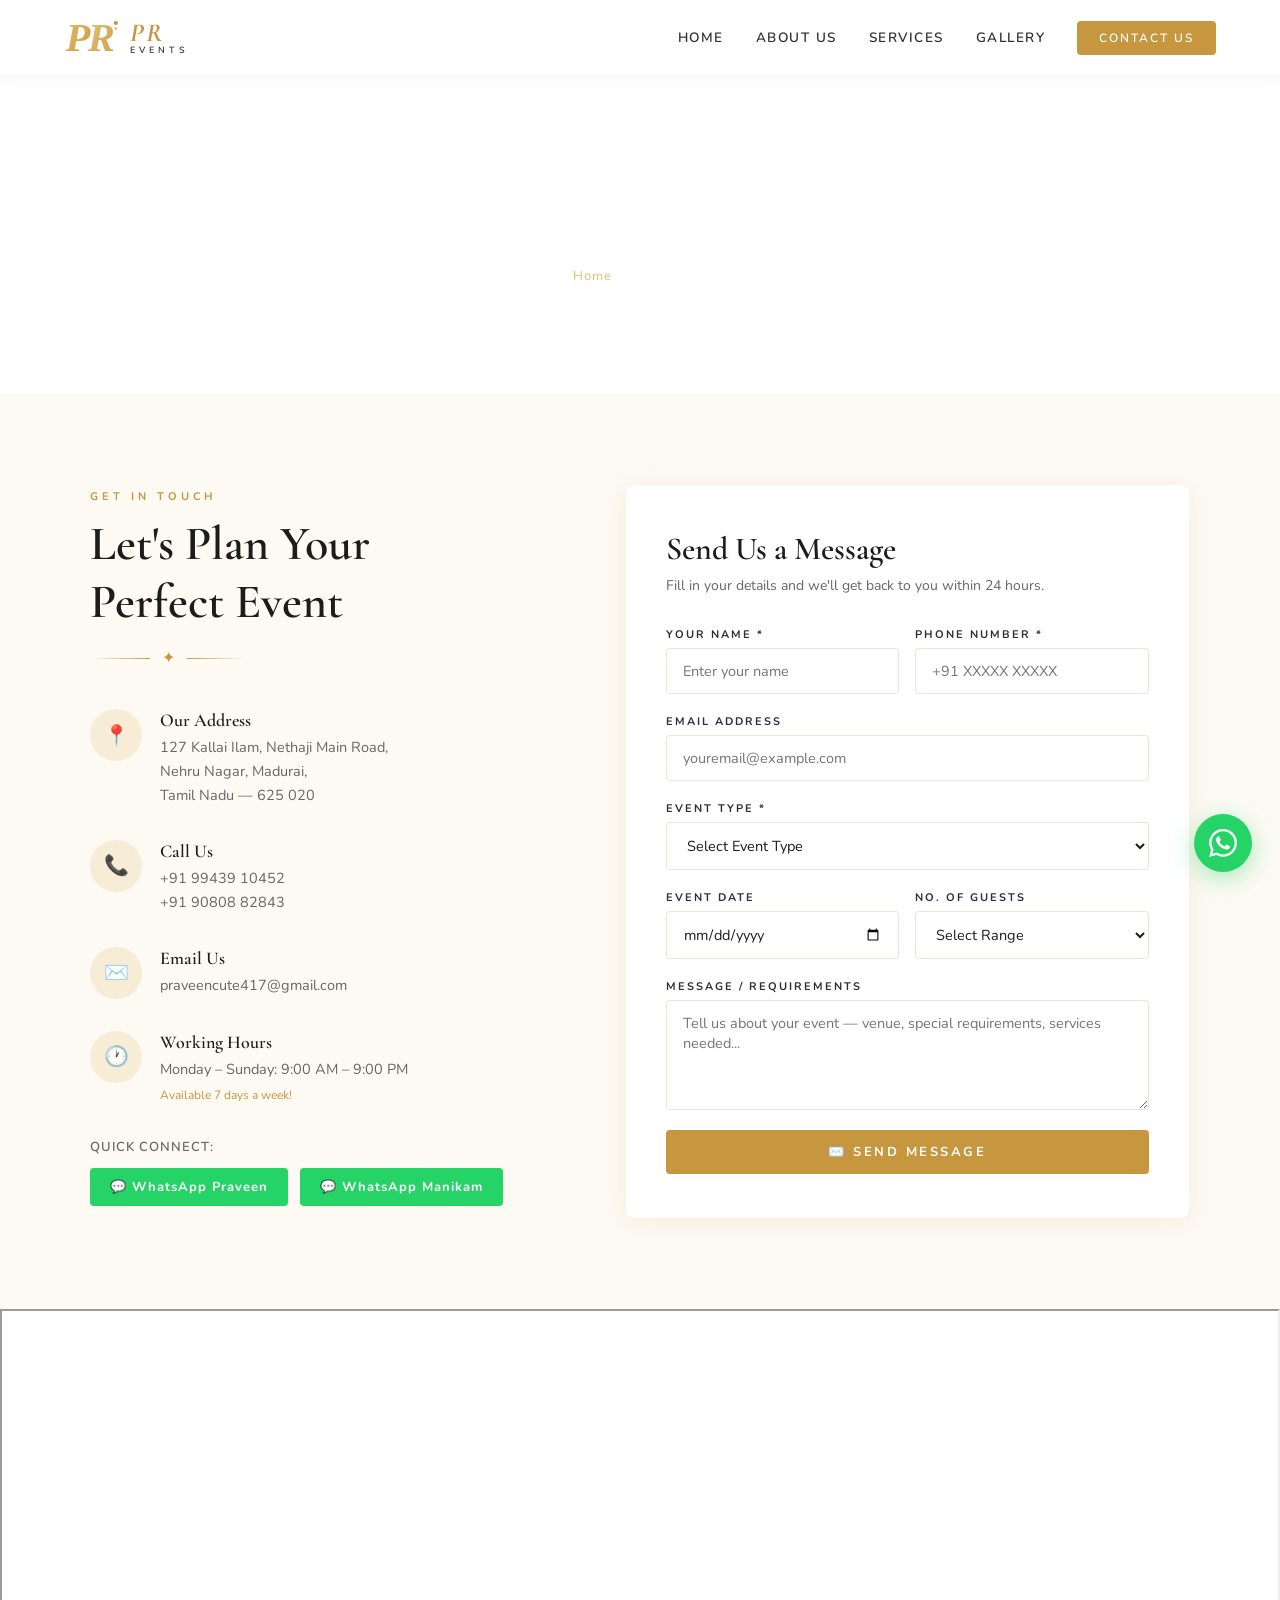
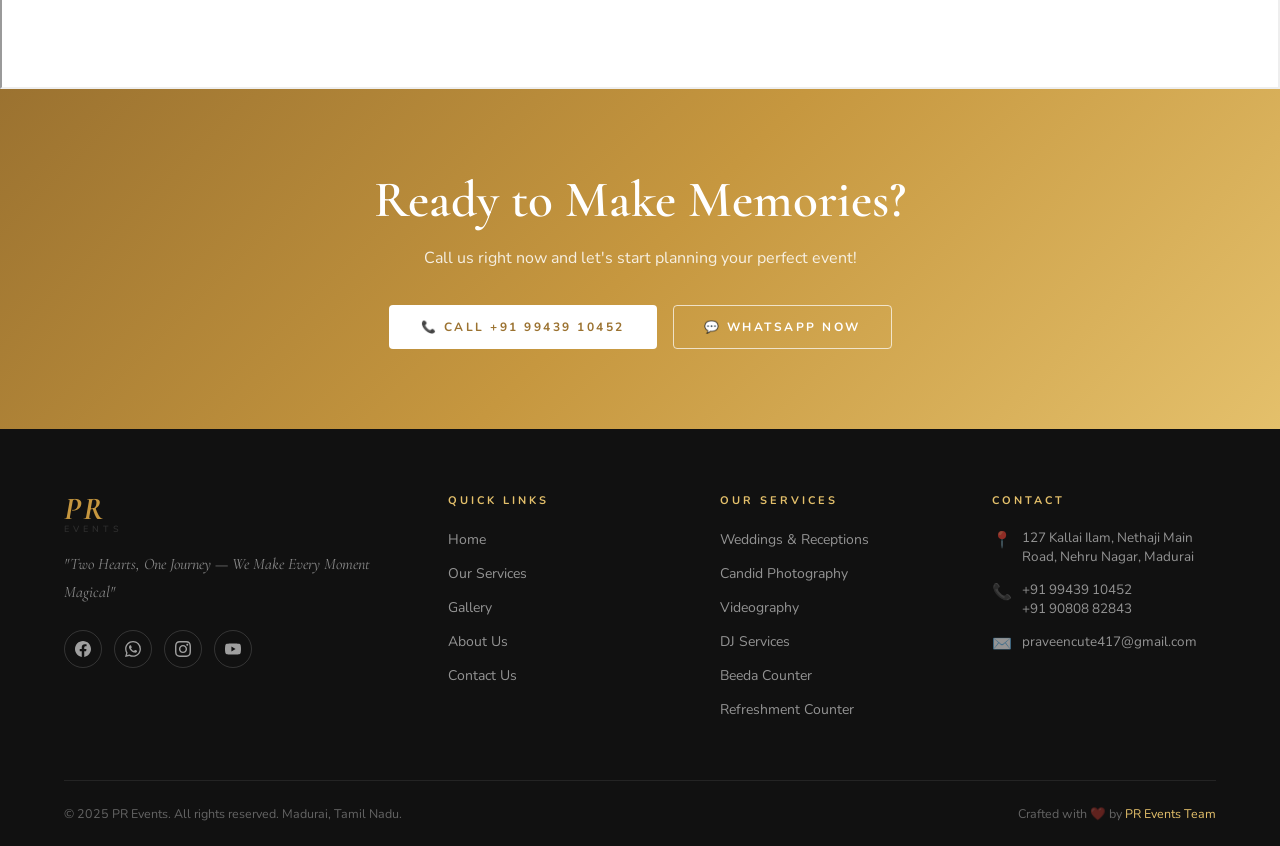
<file: contact.html>
<!DOCTYPE html>
<html lang="en">
<head>
  <meta charset="UTF-8" />
  <meta name="viewport" content="width=device-width, initial-scale=1.0" />

  <title>Contact Us | PR Events Madurai | +91 99439 10452</title>
  <meta name="description" content="Contact PR Events Madurai for wedding planning, candid photography, DJ services, and more. Call +91 99439 10452 or +91 90808 82843. Located at Nehru Nagar, Madurai." />
  <meta name="keywords" content="contact PR Events Madurai, book wedding planner Madurai, event booking Madurai, PR Events phone number, event planner near me Madurai" />
  <meta name="robots" content="index, follow" />
  <link rel="canonical" href="https://pr-events.vercel.app/contact.html" />
  <meta property="og:title" content="Contact PR Events Madurai | Book Your Event" />
  <meta property="og:description" content="Get in touch with PR Events Madurai for bookings and enquiries. Call +91 99439 10452." />
  <meta property="og:url" content="https://pr-events.vercel.app/contact.html" />
  <meta property="og:type" content="website" />

  <script type="application/ld+json">
  {
    "@context": "https://schema.org",
    "@type": "LocalBusiness",
    "name": "PR Events",
    "telephone": ["+919943910452", "+919080882843"],
    "email": "praveencute417@gmail.com",
    "address": {
      "@type": "PostalAddress",
      "streetAddress": "127 Kallai Ilam, Nethaji Main Road, Nehru Nagar",
      "addressLocality": "Madurai",
      "addressRegion": "Tamil Nadu",
      "postalCode": "625020",
      "addressCountry": "IN"
    },
    "geo": {
      "@type": "GeoCoordinates",
      "latitude": 9.9252,
      "longitude": 78.1198
    },
    "url": "https://www.preventsmaurai.com",
    "openingHoursSpecification": {
      "@type": "OpeningHoursSpecification",
      "dayOfWeek": ["Monday","Tuesday","Wednesday","Thursday","Friday","Saturday","Sunday"],
      "opens": "09:00",
      "closes": "21:00"
    }
  }
  </script>

  <link rel="stylesheet" href="style.css" />
  <link rel="icon" href="data:image/svg+xml,<svg xmlns='http://www.w3.org/2000/svg' viewBox='0 0 32 32'><text y='26' font-size='28' font-family='Georgia' font-style='italic' fill='%23C6973F'>P</text></svg>" />
</head>
<body>

  <!-- PAGE HERO -->
  <div class="page-hero" style="margin-top:74px;">
    <div class="page-hero-bg" style="background-image: url('https://images.unsplash.com/photo-1511795409834-ef04bbd61622?w=1400&q=80');"></div>
    <div class="page-hero-content">
      <h1>Contact Us</h1>
      <p class="breadcrumb"><a href="index.html">Home</a> &nbsp;/&nbsp; Contact Us</p>
    </div>
  </div>

  <!-- CONTACT SECTION -->
  <section style="background: var(--cream);">
    <div class="contact-layout">
      <!-- Info -->
      <div class="reveal">
        <div class="section-header" style="text-align:left; margin-bottom:40px;">
          <span class="section-tag">Get In Touch</span>
          <h2 class="section-title">Let's Plan Your<br/>Perfect Event</h2>
          <div class="section-line" style="justify-content:flex-start;"><span>✦</span></div>
        </div>

        <div class="contact-info-item">
          <div class="contact-icon">📍</div>
          <div>
            <h4>Our Address</h4>
            <p>127 Kallai Ilam, Nethaji Main Road,<br/>Nehru Nagar, Madurai,<br/>Tamil Nadu — 625 020</p>
          </div>
        </div>

        <div class="contact-info-item">
          <div class="contact-icon">📞</div>
          <div>
            <h4>Call Us</h4>
            <a href="tel:+919943910452">+91 99439 10452</a><br/>
            <a href="tel:+919080882843">+91 90808 82843</a>
          </div>
        </div>

        <div class="contact-info-item">
          <div class="contact-icon">✉️</div>
          <div>
            <h4>Email Us</h4>
            <a href="mailto:praveencute417@gmail.com">praveencute417@gmail.com</a>
          </div>
        </div>

        <div class="contact-info-item">
          <div class="contact-icon">🕐</div>
          <div>
            <h4>Working Hours</h4>
            <p>Monday – Sunday: 9:00 AM – 9:00 PM</p>
            <p style="font-size:12px; color:var(--gold); margin-top:4px;">Available 7 days a week!</p>
          </div>
        </div>

        <!-- Quick WhatsApp -->
        <div style="margin-top: 24px;">
          <p style="font-size:13px; color:var(--gray); margin-bottom:12px; font-weight:600; letter-spacing:1px; text-transform:uppercase;">Quick Connect:</p>
          <div style="display:flex; gap:12px; flex-wrap:wrap;">
            <a href="https://wa.me/919943910452?text=Hello%20PR%20Events!%20I%20am%20interested%20in%20your%20event%20services." 
               target="_blank"
               style="display:inline-flex; align-items:center; gap:8px; background:#25D366; color:white; padding:10px 20px; border-radius:4px; font-size:13px; font-weight:700; letter-spacing:1px; transition:all 0.3s;">
              💬 WhatsApp Praveen
            </a>
            <a href="https://wa.me/919080882843?text=Hello!%20I%20am%20interested%20in%20PR%20Events%20services." 
               target="_blank"
               style="display:inline-flex; align-items:center; gap:8px; background:#25D366; color:white; padding:10px 20px; border-radius:4px; font-size:13px; font-weight:700; letter-spacing:1px; transition:all 0.3s;">
              💬 WhatsApp Manikam
            </a>
          </div>
        </div>
      </div>

      <!-- Form -->
      <div class="contact-form reveal">
        <h2>Send Us a Message</h2>
        <p>Fill in your details and we'll get back to you within 24 hours.</p>

        <form id="contactForm" action="https://formspree.io/f/YOUR_FORM_ID" method="POST">
          <div class="form-row">
            <div class="form-group">
              <label for="name">Your Name *</label>
              <input type="text" id="name" name="name" placeholder="Enter your name" required />
            </div>
            <div class="form-group">
              <label for="phone">Phone Number *</label>
              <input type="tel" id="phone" name="phone" placeholder="+91 XXXXX XXXXX" required />
            </div>
          </div>

          <div class="form-group">
            <label for="email">Email Address</label>
            <input type="email" id="email" name="email" placeholder="youremail@example.com" />
          </div>

          <div class="form-group">
            <label for="event">Event Type *</label>
            <select id="event" name="event_type" required>
              <option value="" disabled selected>Select Event Type</option>
              <option value="Wedding & Reception">💍 Wedding & Reception</option>
              <option value="Birthday Party">🎂 Birthday Party</option>
              <option value="Corporate Event">🏢 Corporate Event</option>
              <option value="Baby Shower">🌸 Baby Shower</option>
              <option value="Bridal Shower">💐 Bridal Shower</option>
              <option value="Anniversary">💞 Anniversary</option>
              <option value="Office Party">🎉 Office Party</option>
              <option value="Photography & Video">📸 Photography & Video Only</option>
              <option value="DJ Service">🎧 DJ Service Only</option>
              <option value="Other">Other</option>
            </select>
          </div>

          <div class="form-row">
            <div class="form-group">
              <label for="date">Event Date</label>
              <input type="date" id="date" name="event_date" />
            </div>
            <div class="form-group">
              <label for="guests">No. of Guests</label>
              <select id="guests" name="guests">
                <option value="">Select Range</option>
                <option>Below 100</option>
                <option>100 – 300</option>
                <option>300 – 500</option>
                <option>500 – 1000</option>
                <option>Above 1000</option>
              </select>
            </div>
          </div>

          <div class="form-group">
            <label for="message">Message / Requirements</label>
            <textarea id="message" name="message" placeholder="Tell us about your event — venue, special requirements, services needed..."></textarea>
          </div>

          <button type="submit" class="btn btn-gold" style="width:100%; justify-content:center; font-size:13px;">
            ✉️ Send Message
          </button>
        </form>

        <div class="form-success" id="formSuccess">
          <p>✅ Thank you! We'll reach out to you soon.<br/>
          <span style="font-size:16px; font-family:'Nunito',sans-serif; color:var(--gray);">For urgent enquiries, call us directly.</span></p>
        </div>
      </div>
    </div>
  </section>

  <!-- MAP -->
  <div class="map-section">
    <iframe 
      src="https://www.google.com/maps/embed?pb=!1m18!1m12!1m3!1d3929.971637760474!2d78.11982!3d9.9252!2m3!1f0!2f0!3f0!3m2!1i1024!2i768!4f13.1!3m3!1m2!1s0x0%3A0x0!2zOcKwNTUnMzAuNyJOIDc4wrAwNycxMS40IkU!5e0!3m2!1sen!2sin!4v1620000000000!5m2!1sen!2sin" 
      allowfullscreen="" 
      loading="lazy" 
      referrerpolicy="no-referrer-when-downgrade"
      title="PR Events Madurai Location - Nehru Nagar">
    </iframe>
  </div>

  <!-- CTA -->
  <section class="cta-section">
    <h2>Ready to Make Memories?</h2>
    <p>Call us right now and let's start planning your perfect event!</p>
    <div class="cta-btns">
      <a href="tel:+919943910452" class="btn-white">📞 Call +91 99439 10452</a>
      <a href="https://wa.me/919943910452" class="btn btn-outline" target="_blank">💬 WhatsApp Now</a>
    </div>
  </section>

  <script src="shared.js"></script>
  <script>
    // Form submit
    const form = document.getElementById('contactForm');
    const successMsg = document.getElementById('formSuccess');

    form.addEventListener('submit', async (e) => {
      e.preventDefault();
      const btn = form.querySelector('button[type="submit"]');
      btn.textContent = '⏳ Sending...';
      btn.disabled = true;

      // Formspree integration (replace YOUR_FORM_ID with actual ID from formspree.io)
      try {
        const data = new FormData(form);
        const response = await fetch(form.action, {
          method: 'POST',
          body: data,
          headers: { 'Accept': 'application/json' }
        });

        if (response.ok) {
          form.style.display = 'none';
          successMsg.style.display = 'block';
        } else {
          alert('Something went wrong. Please call us directly at +91 99439 10452.');
          btn.textContent = '✉️ Send Message';
          btn.disabled = false;
        }
      } catch {
        // If Formspree not configured yet, show success for demo
        form.style.display = 'none';
        successMsg.style.display = 'block';
      }
    });
  </script>
</body>
</html>
</file>
<file: style.css>
@import url('https://fonts.googleapis.com/css2?family=Cormorant+Garamond:ital,wght@0,300;0,400;0,500;0,600;0,700;1,400;1,600&family=Nunito:wght@300;400;500;600;700&display=swap');

/* ===== ROOT VARIABLES ===== */
:root {
  --gold: #C6973F;
  --gold-light: #E4C06B;
  --gold-pale: #F7EDD6;
  --gold-dark: #9B7230;
  --dark: #1C1C1C;
  --charcoal: #2E2E2E;
  --gray: #666666;
  --light-gray: #F5F5F5;
  --white: #FFFFFF;
  --cream: #FDFAF4;
  --shadow: 0 4px 24px rgba(198,151,63,0.12);
  --shadow-deep: 0 12px 48px rgba(0,0,0,0.12);
  --radius: 8px;
  --transition: all 0.35s cubic-bezier(0.25, 0.8, 0.25, 1);
}

* { margin: 0; padding: 0; box-sizing: border-box; }
html { scroll-behavior: smooth; }

body {
  font-family: 'Nunito', sans-serif;
  color: var(--dark);
  background: var(--white);
  overflow-x: hidden;
}

a { text-decoration: none; color: inherit; }
img { max-width: 100%; display: block; }
ul { list-style: none; }

/* ===== SCROLLBAR ===== */
::-webkit-scrollbar { width: 6px; }
::-webkit-scrollbar-track { background: var(--light-gray); }
::-webkit-scrollbar-thumb { background: var(--gold); border-radius: 3px; }

/* ===== NAVBAR ===== */
.navbar {
  position: fixed;
  top: 0; left: 0; right: 0;
  z-index: 1000;
  background: rgba(255,255,255,0.97);
  backdrop-filter: blur(12px);
  box-shadow: 0 2px 20px rgba(198,151,63,0.10);
  padding: 0 5%;
  display: flex;
  align-items: center;
  justify-content: space-between;
  height: 74px;
  transition: var(--transition);
}

.navbar.scrolled {
  height: 62px;
  box-shadow: 0 4px 24px rgba(0,0,0,0.10);
}

.nav-logo {
  display: flex;
  align-items: center;
  gap: 10px;
}

.logo-svg {
  width: 56px;
  height: 48px;
}

.logo-text {
  display: flex;
  flex-direction: column;
  line-height: 1;
}

.logo-main {
  font-family: 'Cormorant Garamond', serif;
  font-size: 26px;
  font-weight: 700;
  color: var(--gold);
  letter-spacing: 2px;
  font-style: italic;
}

.logo-sub {
  font-family: 'Nunito', sans-serif;
  font-size: 9px;
  letter-spacing: 4px;
  color: var(--charcoal);
  text-transform: uppercase;
  font-weight: 600;
}

.nav-links {
  display: flex;
  align-items: center;
  gap: 32px;
}

.nav-links a {
  font-size: 13.5px;
  font-weight: 600;
  letter-spacing: 1.5px;
  text-transform: uppercase;
  color: var(--charcoal);
  position: relative;
  padding-bottom: 3px;
  transition: color 0.3s;
}

.nav-links a::after {
  content: '';
  position: absolute;
  bottom: 0; left: 0;
  width: 0; height: 1.5px;
  background: var(--gold);
  transition: width 0.3s ease;
}

.nav-links a:hover,
.nav-links a.active {
  color: var(--gold);
}

.nav-links a:hover::after,
.nav-links a.active::after {
  width: 100%;
}

.nav-cta {
  background: var(--gold) !important;
  color: white !important;
  padding: 9px 22px !important;
  border-radius: 4px;
  font-size: 12px !important;
  letter-spacing: 2px !important;
}

.nav-cta::after { display: none !important; }

.nav-cta:hover {
  background: var(--gold-dark) !important;
  color: white !important;
  transform: translateY(-1px);
  box-shadow: 0 4px 16px rgba(198,151,63,0.4);
}

/* Hamburger */
.hamburger {
  display: none;
  flex-direction: column;
  gap: 5px;
  cursor: pointer;
  padding: 4px;
}

.hamburger span {
  display: block;
  width: 26px;
  height: 2px;
  background: var(--charcoal);
  border-radius: 2px;
  transition: var(--transition);
}

.hamburger.active span:nth-child(1) { transform: translateY(7px) rotate(45deg); }
.hamburger.active span:nth-child(2) { opacity: 0; }
.hamburger.active span:nth-child(3) { transform: translateY(-7px) rotate(-45deg); }

.mobile-nav {
  display: none;
  position: fixed;
  top: 74px; left: 0; right: 0;
  background: white;
  z-index: 999;
  padding: 24px 5%;
  box-shadow: 0 8px 32px rgba(0,0,0,0.1);
  flex-direction: column;
  gap: 20px;
  animation: slideDown 0.3s ease;
}

@keyframes slideDown {
  from { opacity: 0; transform: translateY(-10px); }
  to { opacity: 1; transform: translateY(0); }
}

.mobile-nav.open { display: flex; }

.mobile-nav a {
  font-size: 15px;
  font-weight: 600;
  letter-spacing: 1.5px;
  text-transform: uppercase;
  color: var(--charcoal);
  padding: 8px 0;
  border-bottom: 1px solid var(--light-gray);
}

.mobile-nav a:hover { color: var(--gold); }

/* ===== SECTION COMMON ===== */
section { padding: 90px 5%; }

.section-header {
  text-align: center;
  margin-bottom: 60px;
}

.section-tag {
  display: inline-block;
  font-size: 11px;
  font-weight: 700;
  letter-spacing: 4px;
  text-transform: uppercase;
  color: var(--gold);
  margin-bottom: 12px;
}

.section-title {
  font-family: 'Cormorant Garamond', serif;
  font-size: clamp(32px, 4vw, 48px);
  font-weight: 600;
  color: var(--dark);
  line-height: 1.2;
  margin-bottom: 16px;
}

.section-line {
  display: flex;
  align-items: center;
  justify-content: center;
  gap: 12px;
  margin: 16px auto;
}

.section-line::before,
.section-line::after {
  content: '';
  width: 60px;
  height: 1px;
  background: linear-gradient(to right, transparent, var(--gold));
}

.section-line::after {
  background: linear-gradient(to left, transparent, var(--gold));
}

.section-line span {
  color: var(--gold);
  font-size: 16px;
}

.section-desc {
  font-size: 16px;
  color: var(--gray);
  max-width: 560px;
  margin: 0 auto;
  line-height: 1.8;
}

/* ===== BUTTONS ===== */
.btn {
  display: inline-flex;
  align-items: center;
  gap: 8px;
  padding: 13px 30px;
  font-family: 'Nunito', sans-serif;
  font-size: 12px;
  font-weight: 700;
  letter-spacing: 2.5px;
  text-transform: uppercase;
  border: none;
  cursor: pointer;
  transition: var(--transition);
  border-radius: 4px;
}

.btn-gold {
  background: var(--gold);
  color: white;
}

.btn-gold:hover {
  background: var(--gold-dark);
  transform: translateY(-2px);
  box-shadow: 0 8px 28px rgba(198,151,63,0.4);
}

.btn-outline {
  background: transparent;
  color: white;
  border: 1.5px solid rgba(255,255,255,0.7);
}

.btn-outline:hover {
  background: rgba(255,255,255,0.12);
  border-color: white;
  transform: translateY(-2px);
}

.btn-outline-dark {
  background: transparent;
  color: var(--gold);
  border: 1.5px solid var(--gold);
}

.btn-outline-dark:hover {
  background: var(--gold);
  color: white;
  transform: translateY(-2px);
  box-shadow: 0 8px 24px rgba(198,151,63,0.3);
}

/* ===== HERO ===== */
.hero {
  position: relative;
  height: 100vh;
  min-height: 640px;
  display: flex;
  align-items: center;
  justify-content: center;
  text-align: center;
  overflow: hidden;
  padding: 0 5%;
}

.hero-bg {
  position: absolute;
  inset: 0;
  background: url('https://images.unsplash.com/photo-1519741497674-611481863552?w=1920&q=85&fit=crop') center/cover no-repeat;
  transform: scale(1.05);
  animation: zoomOut 12s ease-out forwards;
}

@keyframes zoomOut {
  from { transform: scale(1.05); }
  to { transform: scale(1); }
}

.hero-overlay {
  position: absolute;
  inset: 0;
  background: linear-gradient(
    to bottom,
    rgba(0,0,0,0.3) 0%,
    rgba(0,0,0,0.55) 50%,
    rgba(0,0,0,0.65) 100%
  );
}

.hero-content {
  position: relative;
  z-index: 2;
  color: white;
  max-width: 800px;
  animation: fadeUp 1s ease 0.3s both;
}

@keyframes fadeUp {
  from { opacity: 0; transform: translateY(30px); }
  to { opacity: 1; transform: translateY(0); }
}

.hero-tag {
  font-size: 11px;
  letter-spacing: 5px;
  text-transform: uppercase;
  color: var(--gold-light);
  margin-bottom: 20px;
  font-weight: 600;
}

.hero-title {
  font-family: 'Cormorant Garamond', serif;
  font-size: clamp(52px, 8vw, 96px);
  font-weight: 700;
  font-style: italic;
  color: white;
  line-height: 1;
  margin-bottom: 8px;
  text-shadow: 0 4px 24px rgba(0,0,0,0.4);
}

.hero-title span {
  color: var(--gold-light);
}

.hero-sub {
  font-family: 'Cormorant Garamond', serif;
  font-size: clamp(16px, 2vw, 22px);
  font-weight: 300;
  letter-spacing: 6px;
  text-transform: uppercase;
  color: rgba(255,255,255,0.85);
  margin-bottom: 20px;
}

.hero-divider {
  display: flex;
  align-items: center;
  justify-content: center;
  gap: 12px;
  margin: 24px 0;
}

.hero-divider::before,
.hero-divider::after {
  content: '';
  width: 80px;
  height: 1px;
  background: rgba(198,151,63,0.6);
}

.hero-divider span { color: var(--gold-light); font-size: 18px; }

.hero-tagline {
  font-size: 16px;
  color: rgba(255,255,255,0.8);
  margin-bottom: 36px;
  font-style: italic;
  font-family: 'Cormorant Garamond', serif;
  font-size: 20px;
  letter-spacing: 1px;
}

.hero-btns {
  display: flex;
  gap: 16px;
  justify-content: center;
  flex-wrap: wrap;
}

.hero-scroll {
  position: absolute;
  bottom: 32px;
  left: 50%;
  transform: translateX(-50%);
  z-index: 2;
  display: flex;
  flex-direction: column;
  align-items: center;
  gap: 8px;
  color: rgba(255,255,255,0.6);
  font-size: 10px;
  letter-spacing: 3px;
  text-transform: uppercase;
  animation: bounce 2s ease-in-out infinite;
}

.hero-scroll::after {
  content: '';
  width: 1px;
  height: 40px;
  background: linear-gradient(to bottom, rgba(255,255,255,0.6), transparent);
}

@keyframes bounce {
  0%, 100% { transform: translateX(-50%) translateY(0); }
  50% { transform: translateX(-50%) translateY(6px); }
}

/* ===== STATS BAR ===== */
.stats-bar {
  background: var(--dark);
  padding: 40px 5%;
}

.stats-grid {
  display: grid;
  grid-template-columns: repeat(4, 1fr);
  gap: 24px;
  max-width: 900px;
  margin: 0 auto;
}

.stat-item {
  text-align: center;
  color: white;
}

.stat-num {
  font-family: 'Cormorant Garamond', serif;
  font-size: 42px;
  font-weight: 700;
  color: var(--gold-light);
  line-height: 1;
  margin-bottom: 6px;
}

.stat-label {
  font-size: 11px;
  letter-spacing: 2px;
  text-transform: uppercase;
  color: rgba(255,255,255,0.55);
  font-weight: 600;
}

/* ===== SERVICE HIGHLIGHTS ===== */
.highlights {
  background: var(--cream);
}

.highlight-grid {
  display: grid;
  grid-template-columns: repeat(3, 1fr);
  gap: 28px;
  max-width: 1100px;
  margin: 0 auto;
}

.highlight-card {
  background: white;
  border-radius: var(--radius);
  padding: 40px 32px;
  text-align: center;
  box-shadow: var(--shadow);
  border: 1px solid rgba(198,151,63,0.10);
  transition: var(--transition);
  position: relative;
  overflow: hidden;
}

.highlight-card::before {
  content: '';
  position: absolute;
  bottom: 0; left: 0; right: 0;
  height: 3px;
  background: linear-gradient(90deg, var(--gold), var(--gold-light));
  transform: scaleX(0);
  transition: transform 0.4s ease;
}

.highlight-card:hover {
  transform: translateY(-8px);
  box-shadow: var(--shadow-deep);
}

.highlight-card:hover::before { transform: scaleX(1); }

.highlight-icon {
  width: 72px;
  height: 72px;
  background: var(--gold-pale);
  border-radius: 50%;
  display: flex;
  align-items: center;
  justify-content: center;
  margin: 0 auto 24px;
  font-size: 28px;
  transition: var(--transition);
}

.highlight-card:hover .highlight-icon {
  background: var(--gold);
}

.highlight-card h3 {
  font-family: 'Cormorant Garamond', serif;
  font-size: 22px;
  font-weight: 600;
  color: var(--dark);
  margin-bottom: 12px;
}

.highlight-card p {
  font-size: 14.5px;
  color: var(--gray);
  line-height: 1.75;
}

/* ===== WHY CHOOSE US ===== */
.why-us {
  display: grid;
  grid-template-columns: 1fr 1fr;
  gap: 64px;
  align-items: center;
  max-width: 1100px;
  margin: 0 auto;
}

.why-image-wrap {
  position: relative;
}

.why-image-wrap img {
  width: 100%;
  height: 520px;
  object-fit: cover;
  border-radius: var(--radius);
  box-shadow: var(--shadow-deep);
}

.why-badge {
  position: absolute;
  bottom: -20px;
  right: -20px;
  width: 110px;
  height: 110px;
  background: var(--gold);
  border-radius: 50%;
  display: flex;
  flex-direction: column;
  align-items: center;
  justify-content: center;
  color: white;
  font-size: 10px;
  letter-spacing: 1.5px;
  text-transform: uppercase;
  font-weight: 700;
  text-align: center;
  line-height: 1.4;
  box-shadow: 0 8px 24px rgba(198,151,63,0.4);
  border: 3px solid white;
}

.why-badge strong {
  font-family: 'Cormorant Garamond', serif;
  font-size: 22px;
  font-weight: 700;
  display: block;
  letter-spacing: 0;
}

.why-content .section-header {
  text-align: left;
  margin-bottom: 32px;
}

.why-content .section-line {
  justify-content: flex-start;
}

.why-content .section-line::after { display: none; }

.why-list {
  display: flex;
  flex-direction: column;
  gap: 18px;
  margin-bottom: 36px;
}

.why-item {
  display: flex;
  align-items: flex-start;
  gap: 16px;
}

.why-item-icon {
  width: 40px;
  height: 40px;
  background: var(--gold-pale);
  border-radius: 50%;
  flex-shrink: 0;
  display: flex;
  align-items: center;
  justify-content: center;
  font-size: 16px;
}

.why-item-text h4 {
  font-family: 'Cormorant Garamond', serif;
  font-size: 18px;
  font-weight: 600;
  color: var(--dark);
  margin-bottom: 4px;
}

.why-item-text p {
  font-size: 14px;
  color: var(--gray);
  line-height: 1.65;
}

/* ===== GALLERY PREVIEW ===== */
.gallery-preview { background: var(--cream); }

.gallery-grid {
  display: grid;
  grid-template-columns: repeat(4, 1fr);
  grid-template-rows: auto auto;
  gap: 16px;
  max-width: 1200px;
  margin: 0 auto 40px;
}

.gallery-item {
  overflow: hidden;
  border-radius: var(--radius);
  position: relative;
  cursor: pointer;
}

.gallery-item:first-child {
  grid-column: span 2;
  grid-row: span 2;
}

.gallery-item img {
  width: 100%;
  height: 100%;
  object-fit: cover;
  transition: transform 0.5s ease;
}

.gallery-item:first-child img { height: 440px; }
.gallery-item:not(:first-child) img { height: 210px; }

.gallery-item:hover img { transform: scale(1.07); }

.gallery-overlay {
  position: absolute;
  inset: 0;
  background: rgba(198,151,63,0.0);
  display: flex;
  align-items: center;
  justify-content: center;
  transition: var(--transition);
}

.gallery-item:hover .gallery-overlay {
  background: rgba(198,151,63,0.3);
}

.gallery-overlay span {
  color: white;
  font-size: 28px;
  opacity: 0;
  transform: scale(0.8);
  transition: var(--transition);
}

.gallery-item:hover .gallery-overlay span {
  opacity: 1;
  transform: scale(1);
}

/* ===== SERVICES PAGE ===== */
.page-hero {
  height: 320px;
  position: relative;
  display: flex;
  align-items: center;
  justify-content: center;
  text-align: center;
  margin-top: 74px;
  overflow: hidden;
}

.page-hero-bg {
  position: absolute;
  inset: 0;
  background-size: cover;
  background-position: center;
  filter: brightness(0.45);
}

.page-hero-content {
  position: relative;
  z-index: 2;
  color: white;
}

.page-hero-content h1 {
  font-family: 'Cormorant Garamond', serif;
  font-size: clamp(36px, 5vw, 60px);
  font-weight: 600;
  font-style: italic;
  color: white;
  margin-bottom: 12px;
}

.breadcrumb {
  font-size: 13px;
  color: rgba(255,255,255,0.65);
  letter-spacing: 1px;
}

.breadcrumb a { color: var(--gold-light); }

/* Services Grid */
.services-grid {
  display: grid;
  grid-template-columns: repeat(3, 1fr);
  gap: 28px;
  max-width: 1100px;
  margin: 0 auto;
}

.service-card {
  background: white;
  border: 1px solid rgba(198,151,63,0.15);
  border-radius: var(--radius);
  overflow: hidden;
  box-shadow: var(--shadow);
  transition: var(--transition);
}

.service-card:hover {
  transform: translateY(-6px);
  box-shadow: var(--shadow-deep);
  border-color: var(--gold-light);
}

.service-card-img {
  height: 200px;
  overflow: hidden;
}

.service-card-img img {
  width: 100%;
  height: 100%;
  object-fit: cover;
  transition: transform 0.5s ease;
}

.service-card:hover .service-card-img img { transform: scale(1.08); }

.service-card-body {
  padding: 28px 24px;
}

.service-card-icon {
  width: 48px;
  height: 48px;
  background: var(--gold-pale);
  border-radius: 50%;
  display: flex;
  align-items: center;
  justify-content: center;
  font-size: 20px;
  margin-bottom: 16px;
}

.service-card h3 {
  font-family: 'Cormorant Garamond', serif;
  font-size: 22px;
  font-weight: 600;
  color: var(--dark);
  margin-bottom: 10px;
}

.service-card p {
  font-size: 14px;
  color: var(--gray);
  line-height: 1.75;
  margin-bottom: 16px;
}

.service-tag {
  display: inline-block;
  padding: 4px 12px;
  background: var(--gold-pale);
  color: var(--gold-dark);
  font-size: 11px;
  font-weight: 700;
  letter-spacing: 1.5px;
  text-transform: uppercase;
  border-radius: 3px;
}

/* Menu Section */
.menu-section {
  background: var(--dark);
  padding: 90px 5%;
}

.menu-section .section-title { color: white; }
.menu-section .section-tag { color: var(--gold-light); }

.menu-grid {
  display: grid;
  grid-template-columns: repeat(2, 1fr);
  gap: 40px;
  max-width: 900px;
  margin: 0 auto;
}

.menu-card {
  background: rgba(255,255,255,0.05);
  border: 1px solid rgba(198,151,63,0.25);
  border-radius: var(--radius);
  padding: 36px 32px;
}

.menu-card h3 {
  font-family: 'Cormorant Garamond', serif;
  font-size: 26px;
  font-weight: 600;
  color: var(--gold-light);
  margin-bottom: 24px;
  display: flex;
  align-items: center;
  gap: 10px;
}

.menu-items {
  display: flex;
  flex-direction: column;
  gap: 14px;
}

.menu-item {
  display: flex;
  align-items: center;
  gap: 12px;
  color: rgba(255,255,255,0.8);
  font-size: 15px;
}

.menu-item::before {
  content: '';
  width: 6px;
  height: 6px;
  background: var(--gold);
  border-radius: 50%;
  flex-shrink: 0;
}

/* ===== GALLERY PAGE ===== */
.filter-bar {
  display: flex;
  justify-content: center;
  gap: 12px;
  flex-wrap: wrap;
  margin-bottom: 48px;
}

.filter-btn {
  padding: 8px 22px;
  font-size: 12px;
  font-weight: 700;
  letter-spacing: 2px;
  text-transform: uppercase;
  border: 1.5px solid rgba(198,151,63,0.3);
  background: white;
  color: var(--gray);
  border-radius: 4px;
  cursor: pointer;
  transition: var(--transition);
}

.filter-btn:hover,
.filter-btn.active {
  background: var(--gold);
  color: white;
  border-color: var(--gold);
}

.masonry-grid {
  columns: 4;
  column-gap: 16px;
  max-width: 1200px;
  margin: 0 auto;
}

.masonry-item {
  break-inside: avoid;
  margin-bottom: 16px;
  overflow: hidden;
  border-radius: var(--radius);
  cursor: pointer;
  position: relative;
}

.masonry-item img {
  width: 100%;
  display: block;
  transition: transform 0.5s ease;
}

.masonry-item:hover img { transform: scale(1.05); }

/* Lightbox */
.lightbox {
  display: none;
  position: fixed;
  inset: 0;
  background: rgba(0,0,0,0.9);
  z-index: 9999;
  align-items: center;
  justify-content: center;
}

.lightbox.open { display: flex; }

.lightbox-img {
  max-width: 90%;
  max-height: 90vh;
  border-radius: 4px;
  animation: fadeUp 0.3s ease;
}

.lightbox-close {
  position: absolute;
  top: 24px;
  right: 32px;
  color: white;
  font-size: 36px;
  cursor: pointer;
  line-height: 1;
}

/* ===== ABOUT PAGE ===== */
.about-story {
  display: grid;
  grid-template-columns: 1fr 1fr;
  gap: 72px;
  align-items: center;
  max-width: 1100px;
  margin: 0 auto;
}

.about-image-wrap {
  position: relative;
}

.about-image-wrap img {
  width: 100%;
  height: 480px;
  object-fit: cover;
  border-radius: var(--radius);
}

.about-img-accent {
  position: absolute;
  bottom: -16px;
  right: -16px;
  width: 100px;
  height: 100px;
  border: 3px solid var(--gold);
  border-radius: var(--radius);
}

.about-content .section-header { text-align: left; margin-bottom: 24px; }
.about-content .section-line { justify-content: flex-start; }
.about-content .section-line::after { display: none; }

.about-content p {
  font-size: 15.5px;
  color: var(--gray);
  line-height: 1.85;
  margin-bottom: 16px;
}

/* Partners */
.partners { background: var(--cream); }

.partners-grid {
  display: grid;
  grid-template-columns: repeat(2, 1fr);
  gap: 36px;
  max-width: 800px;
  margin: 0 auto;
}

.partner-card {
  background: white;
  border-radius: var(--radius);
  overflow: hidden;
  box-shadow: var(--shadow);
  text-align: center;
  border: 1px solid rgba(198,151,63,0.12);
  transition: var(--transition);
}

.partner-card:hover { transform: translateY(-6px); box-shadow: var(--shadow-deep); }

.partner-photo {
  width: 100%;
  height: 300px;
  object-fit: contain;
  object-position: top;
}

.partner-info {
  padding: 28px 24px;
}

.partner-info h3 {
  font-family: 'Cormorant Garamond', serif;
  font-size: 26px;
  font-weight: 600;
  color: var(--dark);
  margin-bottom: 6px;
}

.partner-role {
  font-size: 11px;
  letter-spacing: 3px;
  text-transform: uppercase;
  color: var(--gold);
  font-weight: 700;
  margin-bottom: 12px;
}

.partner-info p {
  font-size: 14px;
  color: var(--gray);
  line-height: 1.7;
}

/* Values */
.values-grid {
  display: grid;
  grid-template-columns: repeat(4, 1fr);
  gap: 24px;
  max-width: 1100px;
  margin: 0 auto;
}

.value-card {
  text-align: center;
  padding: 36px 24px;
  border-radius: var(--radius);
  background: white;
  box-shadow: var(--shadow);
  border: 1px solid rgba(198,151,63,0.1);
  transition: var(--transition);
}

.value-card:hover { transform: translateY(-6px); box-shadow: var(--shadow-deep); }

.value-icon {
  font-size: 36px;
  margin-bottom: 16px;
}

.value-card h3 {
  font-family: 'Cormorant Garamond', serif;
  font-size: 20px;
  font-weight: 600;
  color: var(--dark);
  margin-bottom: 10px;
}

.value-card p {
  font-size: 14px;
  color: var(--gray);
  line-height: 1.7;
}

/* ===== CONTACT PAGE ===== */
.contact-layout {
  display: grid;
  grid-template-columns: 1fr 1.2fr;
  gap: 64px;
  max-width: 1100px;
  margin: 0 auto;
}

.contact-info-item {
  display: flex;
  align-items: flex-start;
  gap: 18px;
  margin-bottom: 32px;
}

.contact-icon {
  width: 52px;
  height: 52px;
  background: var(--gold-pale);
  border-radius: 50%;
  display: flex;
  align-items: center;
  justify-content: center;
  font-size: 20px;
  flex-shrink: 0;
}

.contact-info-item h4 {
  font-family: 'Cormorant Garamond', serif;
  font-size: 18px;
  font-weight: 600;
  color: var(--dark);
  margin-bottom: 5px;
}

.contact-info-item p,
.contact-info-item a {
  font-size: 14.5px;
  color: var(--gray);
  line-height: 1.65;
}

.contact-info-item a:hover { color: var(--gold); }

/* Form */
.contact-form {
  background: white;
  border-radius: var(--radius);
  padding: 44px 40px;
  box-shadow: var(--shadow);
  border: 1px solid rgba(198,151,63,0.12);
}

.contact-form h2 {
  font-family: 'Cormorant Garamond', serif;
  font-size: 32px;
  font-weight: 600;
  color: var(--dark);
  margin-bottom: 8px;
}

.contact-form p {
  font-size: 14px;
  color: var(--gray);
  margin-bottom: 32px;
}

.form-row { display: grid; grid-template-columns: 1fr 1fr; gap: 16px; }

.form-group {
  display: flex;
  flex-direction: column;
  gap: 6px;
  margin-bottom: 20px;
}

.form-group label {
  font-size: 11px;
  font-weight: 700;
  letter-spacing: 2px;
  text-transform: uppercase;
  color: var(--charcoal);
}

.form-group input,
.form-group select,
.form-group textarea {
  width: 100%;
  padding: 12px 16px;
  border: 1.5px solid rgba(198,151,63,0.25);
  border-radius: 4px;
  font-family: 'Nunito', sans-serif;
  font-size: 14.5px;
  color: var(--dark);
  background: white;
  outline: none;
  transition: border-color 0.3s;
}

.form-group input:focus,
.form-group select:focus,
.form-group textarea:focus {
  border-color: var(--gold);
  box-shadow: 0 0 0 3px rgba(198,151,63,0.1);
}

.form-group textarea { resize: vertical; min-height: 110px; }

.form-success {
  display: none;
  text-align: center;
  padding: 32px;
  color: var(--gold-dark);
  font-family: 'Cormorant Garamond', serif;
  font-size: 22px;
}

/* Map section */
.map-section { padding: 0; }
.map-section iframe { width: 100%; height: 380px; display: block; filter: grayscale(20%); }

/* ===== TESTIMONIALS ===== */
.testimonials { background: var(--dark); }
.testimonials .section-title { color: white; }
.testimonials .section-tag { color: var(--gold-light); }

.testi-grid {
  display: grid;
  grid-template-columns: repeat(3, 1fr);
  gap: 28px;
  max-width: 1100px;
  margin: 0 auto;
}

.testi-card {
  background: rgba(255,255,255,0.05);
  border: 1px solid rgba(198,151,63,0.2);
  border-radius: var(--radius);
  padding: 36px 28px;
}

.testi-stars { color: var(--gold-light); font-size: 16px; margin-bottom: 16px; letter-spacing: 2px; }

.testi-text {
  font-family: 'Cormorant Garamond', serif;
  font-size: 17px;
  font-style: italic;
  color: rgba(255,255,255,0.85);
  line-height: 1.75;
  margin-bottom: 24px;
}

.testi-author {
  font-size: 13px;
  font-weight: 700;
  color: var(--gold-light);
  letter-spacing: 1px;
}

.testi-occasion {
  font-size: 11px;
  color: rgba(255,255,255,0.4);
  letter-spacing: 1.5px;
  text-transform: uppercase;
}

/* ===== CTA SECTION ===== */
.cta-section {
  background: linear-gradient(135deg, var(--gold-dark) 0%, var(--gold) 50%, var(--gold-light) 100%);
  padding: 80px 5%;
  text-align: center;
}

.cta-section h2 {
  font-family: 'Cormorant Garamond', serif;
  font-size: clamp(32px, 4vw, 52px);
  font-weight: 600;
  color: white;
  margin-bottom: 16px;
}

.cta-section p {
  font-size: 16px;
  color: rgba(255,255,255,0.85);
  margin-bottom: 36px;
  max-width: 500px;
  margin-left: auto;
  margin-right: auto;
}

.cta-btns { display: flex; justify-content: center; gap: 16px; flex-wrap: wrap; }

.btn-white {
  background: white;
  color: var(--gold-dark);
  padding: 14px 32px;
  font-size: 12px;
  font-weight: 700;
  letter-spacing: 2.5px;
  text-transform: uppercase;
  border-radius: 4px;
  display: inline-flex;
  align-items: center;
  gap: 8px;
  transition: var(--transition);
}

.btn-white:hover {
  transform: translateY(-2px);
  box-shadow: 0 8px 28px rgba(0,0,0,0.2);
}

/* ===== FOOTER ===== */
footer {
  background: #111111;
  color: rgba(255,255,255,0.7);
  padding: 64px 5% 0;
}

.footer-grid {
  display: grid;
  grid-template-columns: 1.5fr 1fr 1fr 1fr;
  gap: 48px;
  margin-bottom: 48px;
}

.footer-brand .logo-main { font-size: 32px; }
.footer-brand .logo-sub { font-size: 9px; }

.footer-tagline {
  font-size: 14px;
  color: rgba(255,255,255,0.5);
  margin: 16px 0 24px;
  line-height: 1.75;
  font-style: italic;
  font-family: 'Cormorant Garamond', serif;
  font-size: 16px;
}

.footer-social {
  display: flex;
  gap: 12px;
}

.social-link {
  width: 38px;
  height: 38px;
  border: 1px solid rgba(255,255,255,0.15);
  border-radius: 50%;
  display: flex;
  align-items: center;
  justify-content: center;
  font-size: 15px;
  color: rgba(255,255,255,0.6);
  transition: var(--transition);
}

.social-link:hover {
  border-color: var(--gold);
  color: var(--gold);
  transform: translateY(-2px);
}

.footer-col h4 {
  font-size: 11px;
  letter-spacing: 3px;
  text-transform: uppercase;
  color: var(--gold-light);
  font-weight: 700;
  margin-bottom: 20px;
}

.footer-col ul li {
  margin-bottom: 12px;
}

.footer-col ul li a {
  font-size: 14px;
  color: rgba(255,255,255,0.55);
  transition: color 0.3s;
}

.footer-col ul li a:hover { color: var(--gold-light); }

.footer-contact-item {
  display: flex;
  align-items: flex-start;
  gap: 10px;
  margin-bottom: 14px;
  font-size: 13.5px;
  color: rgba(255,255,255,0.55);
}

.footer-contact-item span:first-child { font-size: 16px; flex-shrink: 0; margin-top: 1px; }

.footer-bottom {
  border-top: 1px solid rgba(255,255,255,0.08);
  padding: 24px 0;
  display: flex;
  align-items: center;
  justify-content: space-between;
  font-size: 12.5px;
  color: rgba(255,255,255,0.35);
}

.footer-bottom a { color: var(--gold-light); }

/* ===== WHATSAPP FLOAT ===== */
.wa-float {
  position: fixed;
  bottom: 28px;
  right: 28px;
  width: 58px;
  height: 58px;
  background: #25D366;
  border-radius: 50%;
  display: flex;
  align-items: center;
  justify-content: center;
  font-size: 26px;
  box-shadow: 0 6px 24px rgba(37,211,102,0.4);
  z-index: 9998;
  transition: var(--transition);
  animation: pulseWa 2.5s ease-in-out infinite;
}

.wa-float:hover {
  transform: scale(1.1);
  box-shadow: 0 10px 36px rgba(37,211,102,0.5);
}

@keyframes pulseWa {
  0%, 100% { box-shadow: 0 6px 24px rgba(37,211,102,0.4); }
  50% { box-shadow: 0 6px 36px rgba(37,211,102,0.65); }
}

/* ===== SCROLL ANIMATION ===== */
.reveal {
  opacity: 0;
  transform: translateY(28px);
  transition: opacity 0.7s ease, transform 0.7s ease;
}
.reveal.visible {
  opacity: 1;
  transform: translateY(0);
}

/* ===== RESPONSIVE ===== */
@media (max-width: 1024px) {
  .highlight-grid { grid-template-columns: repeat(2, 1fr); }
  .services-grid { grid-template-columns: repeat(2, 1fr); }
  .values-grid { grid-template-columns: repeat(2, 1fr); }
  .gallery-grid { grid-template-columns: repeat(3, 1fr); }
  .masonry-grid { columns: 3; }
  .footer-grid { grid-template-columns: 1fr 1fr; gap: 36px; }
  .testi-grid { grid-template-columns: 1fr 1fr; }
  .stats-grid { grid-template-columns: repeat(2, 1fr); }
}

@media (max-width: 768px) {
  section { padding: 64px 5%; }
  .nav-links { display: none; }
  .hamburger { display: flex; }
  .highlight-grid { grid-template-columns: 1fr; }
  .services-grid { grid-template-columns: 1fr; }
  .why-us { grid-template-columns: 1fr; }
  .about-story { grid-template-columns: 1fr; }
  .partners-grid { grid-template-columns: 1fr; }
  .values-grid { grid-template-columns: 1fr 1fr; }
  .gallery-grid { grid-template-columns: repeat(2, 1fr); }
  .gallery-item:first-child { grid-column: span 2; grid-row: span 1; }
  .gallery-item:first-child img { height: 260px; }
  .gallery-item:not(:first-child) img { height: 160px; }
  .masonry-grid { columns: 2; }
  .contact-layout { grid-template-columns: 1fr; }
  .form-row { grid-template-columns: 1fr; }
  .menu-grid { grid-template-columns: 1fr; }
  .testi-grid { grid-template-columns: 1fr; }
  .footer-grid { grid-template-columns: 1fr; }
  .footer-bottom { flex-direction: column; gap: 8px; text-align: center; }
  .why-badge { right: 0; bottom: -15px; }
  .contact-form { padding: 28px 20px; }
  .stats-grid { grid-template-columns: repeat(2, 1fr); }
}

@media (max-width: 480px) {
  .masonry-grid { columns: 2; }
  .values-grid { grid-template-columns: 1fr; }
  .hero-btns { flex-direction: column; align-items: center; }
  .stats-grid { grid-template-columns: repeat(2, 1fr); }
}
</file>
